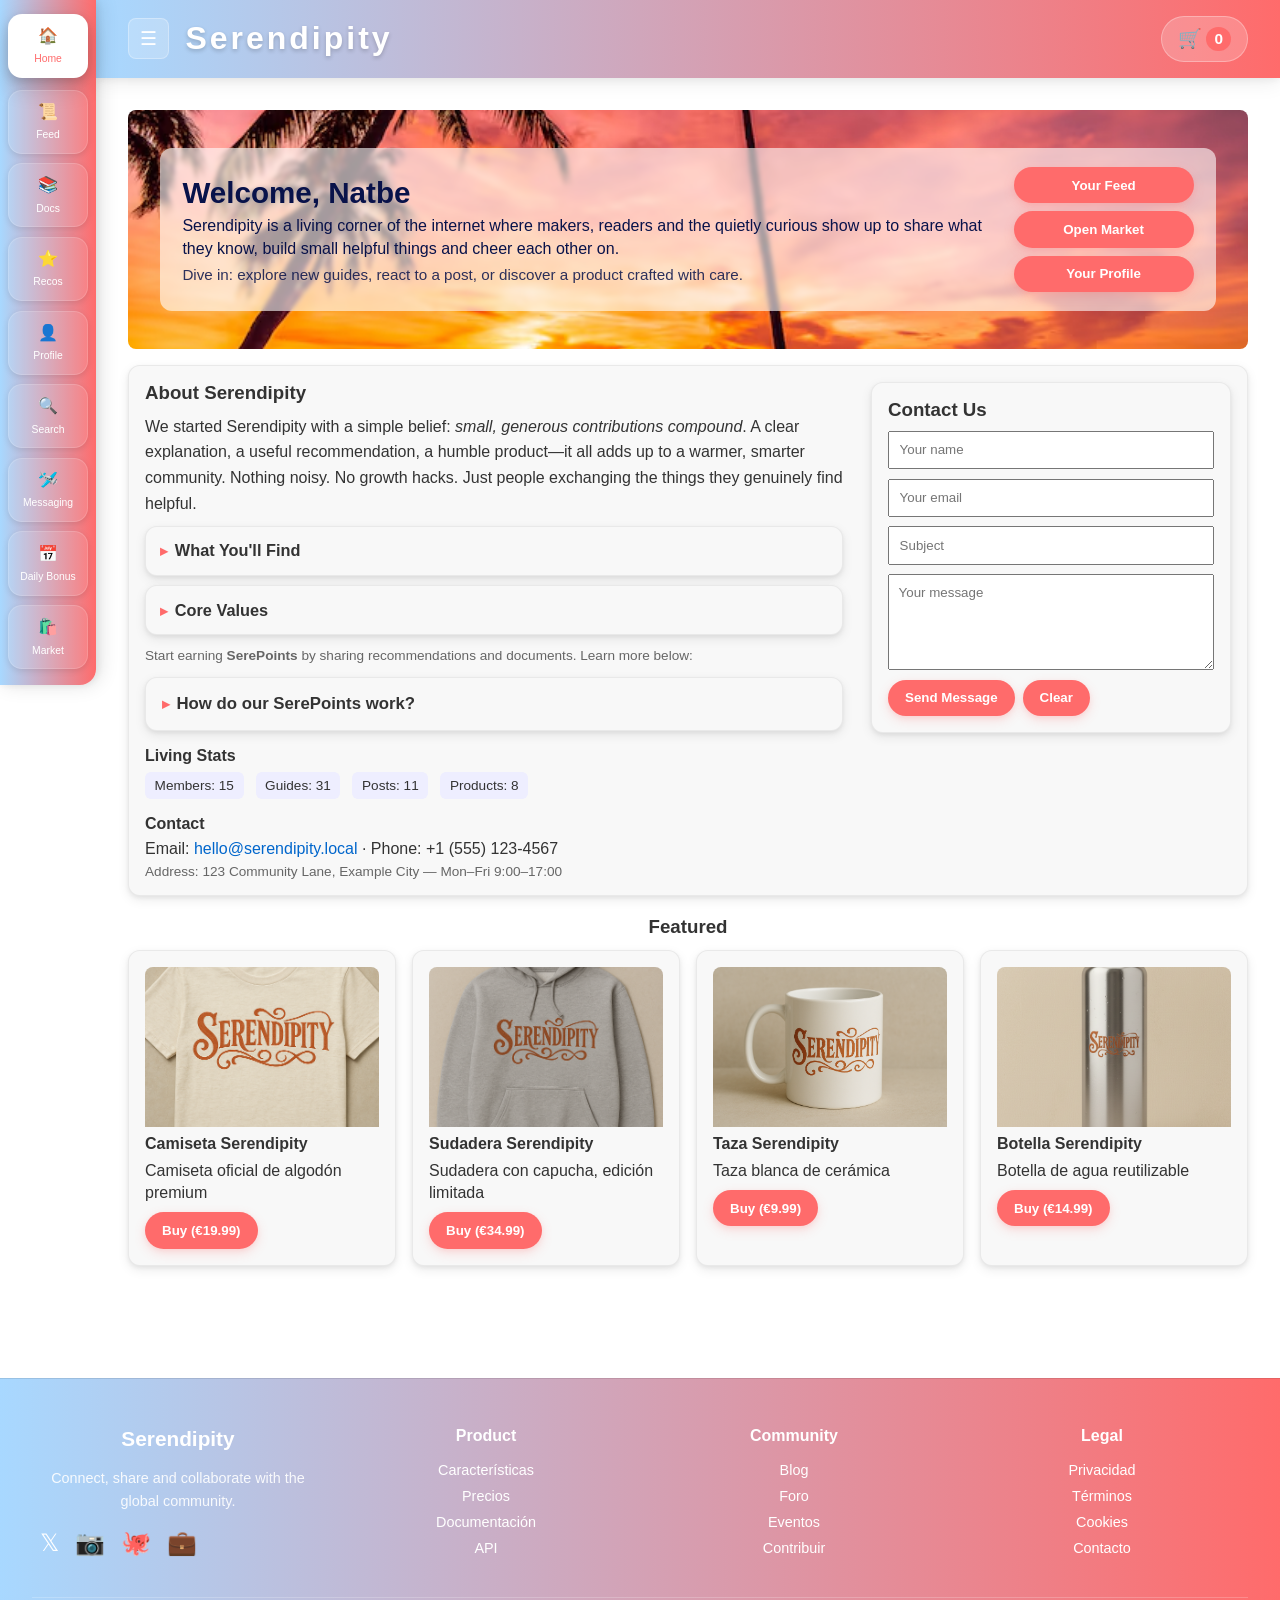
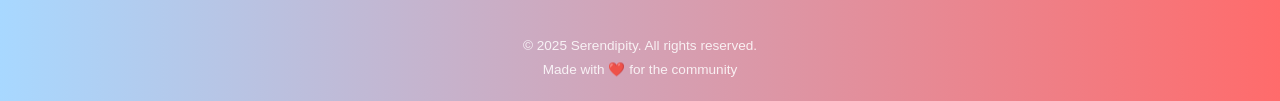
<file: frontend/index.html>
<!DOCTYPE html>
<html lang="en">
<head>
  <meta charset="UTF-8">
  <meta name="viewport" content="width=device-width, initial-scale=1.0">
  <title>Serendipity</title>
  <link rel="stylesheet" href="styles.css">
</head>
<body>
  <aside class="sidebar" id="sidebar" aria-label="Barra lateral" data-collapsed="false">
    <nav>
      <button class="nav-item" data-section="home">🏠<span class="nav-label">Home</span></button>
      <button class="nav-item active" data-section="feed">📜<span class="nav-label">Feed</span></button>
      <button class="nav-item" data-section="docs">📚<span class="nav-label">Docs</span></button>
      <button class="nav-item" data-section="recommendations">⭐<span class="nav-label">Recos</span></button>
      <button class="nav-item" data-section="perfil">👤<span class="nav-label">Profile</span></button>
      <button class="nav-item" data-section="buscar">🔍<span class="nav-label">Search</span></button>
      <button class="nav-item" data-section="mensajeria">🛩️<span class="nav-label">Messaging</span></button>
      <button class="nav-item" data-section="dailybonus">📅<span class="nav-label">Daily Bonus</span></button>
      <button class="nav-item" data-section="market">🛍️<span class="nav-label">Market</span></button>
    </nav>
  </aside>

  <header>
    <button id="hamburger" class="hamburger" aria-label="Toggle sidebar">☰</button>
    <h1 class="logo">Serendipity</h1>
    <button id="cart-btn" class="cart-btn" aria-label="Shopping cart" title="Shopping cart">
      🛒 <span id="cart-count" class="cart-count">0</span>
    </button>
  </header>
  
  <!-- Shopping Cart Modal -->
  <div id="cart-modal" class="modal" style="display:none;">
    <div class="modal-content" style="max-width:600px;">
      <div class="modal-header">
        <h3>Shopping Cart</h3>
        <button class="modal-close" id="close-cart-modal">✕</button>
      </div>
      <div id="cart-items-container" style="max-height:400px; overflow-y:auto;">
        <!-- Cart items will be rendered here -->
      </div>
      <div style="border-top:2px solid #eee; padding-top:1rem; margin-top:1rem;">
        <div style="display:flex; justify-content:space-between; align-items:center; margin-bottom:1rem;">
          <strong style="font-size:1.2rem;">Total:</strong>
          <strong style="font-size:1.4rem; color:var(--rojo-coral);" id="cart-total">€0.00</strong>
        </div>
        <div style="display:flex; gap:0.5rem;">
          <button class="btn" id="clear-cart-btn" style="background:#999;">Clear Cart</button>
          <button class="btn" id="checkout-btn" style="flex:1;">Checkout</button>
        </div>
      </div>
    </div>
  </div>

  <main id="content">
    <!-- Aquí se renderizarán las secciones -->
  </main>

  <footer id="footer">
    <div class="footer-container">
      <div class="footer-section">
        <h3>Serendipity</h3>
        <p>Connect, share and collaborate with the global community.</p>
        <div class="footer-social">
          <a href="#" title="Twitter">𝕏</a>
          <a href="#" title="Instagram">📷</a>
          <a href="#" title="GitHub">🐙</a>
          <a href="#" title="LinkedIn">💼</a>
        </div>
      </div>
      <div class="footer-section">
        <h4>Product</h4>
        <ul>
          <li><a href="#">Características</a></li>
          <li><a href="#">Precios</a></li>
          <li><a href="#">Documentación</a></li>
          <li><a href="#">API</a></li>
        </ul>
      </div>
      <div class="footer-section">
        <h4>Community</h4>
        <ul>
          <li><a href="#">Blog</a></li>
          <li><a href="#">Foro</a></li>
          <li><a href="#">Eventos</a></li>
          <li><a href="#">Contribuir</a></li>
        </ul>
      </div>
      <div class="footer-section">
        <h4>Legal</h4>
        <ul>
          <li><a href="#">Privacidad</a></li>
          <li><a href="#">Términos</a></li>
          <li><a href="#">Cookies</a></li>
          <li><a href="#">Contacto</a></li>
        </ul>
      </div>
    </div>
      <div class="footer-bottom">
      <p>&copy; 2025 Serendipity. All rights reserved.</p>
      <p>Made with ❤️ for the community</p>
    </div>
  </footer>

  <script>
    // Datos incrustados directamente (sin necesidad de fetch)
    window.appData = {
      "user": {
        "name": "Natbe",
        "photo": "https://via.placeholder.com/80",
        "points": 120
      },
      "feed": [
        { "user": "Alice", "text": "Lanzamos la nueva sección de Documentos: comparte y comenta tus guías.", "image": "", "likes": 24, "timestamp": 1699862400000, "comments": [] },
        { "user": "Bob", "text": "He subido un resumen técnico sobre accesibilidad web.", "image": "assets/bob.png", "likes": 18, "timestamp": 1699776000000, "comments": [] },
        { "user": "Carol", "text": "Ideas para el mini market: ¿qué merchandising os gustaría ver?", "image": "", "likes": 32, "timestamp": 1699689600000, "comments": [] },
        { "user": "DevTeam", "text": "Actualizamos la UI: títulos centrados y mejoras menores.", "image": "", "likes": 45, "timestamp": 1699603200000, "comments": [] },
        { "user": "Eva", "text": "Acabo de terminar mi primera guía sobre rendimiento en front-end. Feedback bienvenido ✨", "image": "assets/eva.png", "likes": 12, "timestamp": 1699516800000, "comments": [] },
        { "user": "Mateo", "text": "Hoy migré un proyecto monolítico a una arquitectura modular. Aprendí muchísimo.", "image": "", "likes": 27, "timestamp": 1699430400000, "comments": [] },
        { "user": "Rosa", "text": "¿Alguien quiere colaborar en una mini serie de posts sobre accesibilidad cognitiva?", "image": "", "likes": 21, "timestamp": 1699344000000, "comments": [] },
        { "user": "Ingrid", "text": "Publiqué un pequeño prototipo de tema oscuro con preferencias guardadas. Gracias por las pruebas!", "image": "", "likes": 19, "timestamp": 1699257600000, "comments": [] },
        { "user": "Tomas", "text": "Refactoricé un módulo de autenticación y reduje el tamaño del bundle en 14%.", "image": "", "likes": 16, "timestamp": 1699171200000, "comments": [] },
        { "user": "Lucía", "text": "Estoy diseñando un dashboard minimalista para métricas de comunidad. Pronto lo comparto.", "image": "assets/lucia.png", "likes": 8, "timestamp": 1699084800000, "comments": [] },
        { "user": "Noel", "text": "Mini experimento: intentaré escribir una guía corta cada semana durante un mes.", "image": "", "likes": 14, "timestamp": 1698998400000, "comments": [] }
      ],
      "docs": [
        { "title": "Guía de inicio rápido", "desc": "Cómo usar Serendipity: subir documentos, crear hilos y colaborar.", "file": "guia-inicio.pdf", "comments": [] },
        { "title": "Buenas prácticas de contenido", "desc": "Recomendaciones para crear documentos claros y útiles.", "file": "buenas-practicas.pdf", "comments": [] },
        { "title": "Rendimiento Front-End", "desc": "Checklist para optimizar tiempo de carga y respuesta en aplicaciones web.", "file": "rendimiento-frontend.pdf", "comments": [] },
        { "title": "Accesibilidad esencial", "desc": "Patrones básicos para que tu contenido sea usable por más personas.", "file": "accesibilidad-esencial.pdf", "comments": [] },
        { "title": "Guía microservicios intro", "desc": "Conceptos iniciales para pasar de un monolito a servicios pequeños.", "file": "microservicios-intro.pdf", "comments": [] },
        { "title": "Testing pragmático", "desc": "Cómo escribir pruebas que realmente salvan bugs y tiempo.", "file": "testing-pragmatico.pdf", "comments": [] },
        { "title": "Refactor seguro", "desc": "Estrategias para mejorar código sin romper producción.", "file": "refactor-seguro.pdf", "comments": [] },
        
        // Documentos fascinantes sobre conciencia, física cuántica y conocimiento interdisciplinario
        { "title": "Fundamentos de Física Cuántica", "desc": "Exploración accesible de los principios fundamentales de la mecánica cuántica: superposición, entrelazamiento y el enigma del observador.", "file": "fisica-cuantica-fundamentos.pdf", "comments": [] },
        { "title": "La Sintergía de Jacobo Grinberg", "desc": "La revolucionaria teoría de la sintergía del neurofisiólogo mexicano: cómo la conciencia genera la realidad a través de campos neurales.", "file": "grinberg-sinturgia.pdf", "comments": [] },
        { "title": "Carl Jung: El Inconsciente Colectivo", "desc": "Exploración profunda de los arquetipos universales, la sincronicidad y la psicología analítica de Carl Gustav Jung.", "file": "jung-inconsciente-colectivo.pdf", "comments": [] },
        { "title": "Carl Sagan: Cosmos y Conciencia", "desc": "La maravilla del cosmos según Sagan: desde el Big Bang hasta la búsqueda de vida extraterrestre y nuestro lugar en el universo.", "file": "sagan-cosmos-conciencia.pdf", "comments": [] },
        { "title": "Conciencia Cuántica y Realidad", "desc": "Análisis interdisciplinario sobre la relación entre física cuántica y conciencia: ¿es la mente fundamental en la estructura del universo?", "file": "conciencia-cuantica.pdf", "comments": [] },
        { "title": "Los Chamanes de México", "desc": "Estudio antropológico de Jacobo Grinberg sobre los chamanes mexicanos: estados alterados de conciencia y percepción no-ordinaria.", "file": "grinberg-chamanes-mexico.pdf", "comments": [] },
        { "title": "Sincronicidad y Significado", "desc": "El concepto jungiano de sincronicidad: coincidencias significativas y la conexión acausal entre mente y materia.", "file": "jung-sincronicidad.pdf", "comments": [] },
        { "title": "El Dragón del Edén", "desc": "La evolución de la inteligencia humana según Carl Sagan: desde los reptiles hasta la conciencia cósmica.", "file": "sagan-dragon-eden.pdf", "comments": [] },
        { "title": "Mecánica Cuántica y Filosofía", "desc": "Implicaciones filosóficas de la física cuántica: realismo, determinismo y el papel del observador en la creación de la realidad.", "file": "cuantica-filosofia.pdf", "comments": [] },
        { "title": "Neuropsicología de la Conciencia", "desc": "Investigaciones de Grinberg sobre los correlatos neurales de la experiencia consciente y los estados expandidos de percepción.", "file": "grinberg-neuropsicologia.pdf", "comments": [] },
        { "title": "Arquetipos en la Cultura Moderna", "desc": "Cómo los arquetipos jungianos se manifiestan en el arte, la literatura, el cine y la cultura digital contemporánea.", "file": "jung-arquetipos-modernos.pdf", "comments": [] },
        { "title": "Pale Blue Dot", "desc": "La perspectiva cósmica de Sagan: reflexiones sobre la fragilidad y preciosidad de la Tierra en la inmensidad del espacio.", "file": "sagan-pale-blue-dot.pdf", "comments": [] },
        { "title": "Entrelazamiento Cuántico", "desc": "El fenómeno más misterioso de la física: partículas conectadas instantáneamente a través de cualquier distancia.", "file": "entrelazamiento-cuantico.pdf", "comments": [] },
        { "title": "La Experiencia Psi", "desc": "Estudios rigurosos de Grinberg sobre fenómenos psi: telepatía, precognición y la interacción mente-materia.", "file": "grinberg-experiencia-psi.pdf", "comments": [] },
        { "title": "El Hombre y sus Símbolos", "desc": "La última obra de Jung: cómo los símbolos del inconsciente moldean nuestra percepción y experiencia del mundo.", "file": "jung-hombre-simbolos.pdf", "comments": [] },
        { "title": "Contact: Ciencia y Ficción", "desc": "La novela de Sagan que explora el primer contacto extraterrestre: ciencia rigurosa, filosofía y las implicaciones para la humanidad.", "file": "sagan-contact.pdf", "comments": [] },
        { "title": "Interpretaciones de la Mecánica Cuántica", "desc": "Las múltiples interpretaciones: Copenhague, muchos mundos, Bohm y las implicaciones para nuestra comprensión de la realidad.", "file": "interpretaciones-cuanticas.pdf", "comments": [] },
        { "title": "Chamanismo y Neurociencia", "desc": "Puente entre la sabiduría ancestral y la neurociencia moderna: estados alterados, plantas maestras y mapas de la conciencia.", "file": "chamanismo-neurociencia.pdf", "comments": [] },
        { "title": "Psicología Arquetipal", "desc": "Desarrollo de la psicología jungiana: individuación, sombra, ánima/ánimus y el camino hacia la totalidad psíquica.", "file": "jung-psicologia-arquetipal.pdf", "comments": [] },
        { "title": "Escepticismo Científico", "desc": "La metodología de Sagan para distinguir ciencia de pseudociencia: pensamiento crítico en la era de la información.", "file": "sagan-escepticismo-cientifico.pdf", "comments": [] },
        { "title": "Campos Morfogenéticos y Conciencia", "desc": "Teorías de campos de información: Sheldrake, Grinberg y las nuevas fronteras de la investigación en conciencia.", "file": "campos-morfogeneticos.pdf", "comments": [] },
        { "title": "Mitología y Psique", "desc": "Jung y Campbell: cómo los mitos universales reflejan estructuras profundas de la psique humana.", "file": "jung-mitologia-psique.pdf", "comments": [] },
        { "title": "Bioastronomía y SETI", "desc": "La búsqueda de vida extraterrestre: desde las ecuaciones de Drake hasta los hallazgos de exoplanetas habitables.", "file": "sagan-bioastronomia-seti.pdf", "comments": [] },
        { "title": "Coherencia Cuántica en Sistemas Biológicos", "desc": "Evidencias de efectos cuánticos en la fotosíntesis, el cerebro y otros sistemas vivos: ¿es la vida cuántica por naturaleza?", "file": "coherencia-cuantica-biologica.pdf", "comments": [] }
      ],
      "users": [
          { "name": "Carlos", "bio": "Community member", "description": "Apasionado por la tecnología y la comunidad. Me encanta compartir conocimientos y ayudar a otros a crecer." },
          { "name": "Maria", "bio": "Designer", "description": "Diseñadora UI/UX con más de 5 años de experiencia. Especializada en crear interfaces intuitivas y hermosas." },
          { "name": "Alex", "bio": "Frontend dev", "description": "Desarrollador frontend que ama JavaScript y React. Siempre aprendiendo nuevas tecnologías." },
          { "name": "Lisa", "bio": "Product manager", "description": "Product manager enfocada en crear productos que realmente importen. Fan del design thinking y metodologías ágiles." },
          { "name": "Sam", "bio": "QA engineer", "description": "Ingeniero de QA dedicado a la calidad del software. Me especializo en automatización de pruebas." },
          { "name": "Jordan", "bio": "Content creator", "description": "Creador de contenido digital y copywriter. Ayudo a marcas a contar sus historias de forma auténtica." },
          { "name": "Eva", "bio": "Guide author", "description": "Escribo guías técnicas sencillas que ayudan a despejar bloqueos iniciales." },
          { "name": "Mateo", "bio": "Backend dev", "description": "Me enfoco en arquitectura limpia y rendimiento en servicios distribuidos." },
          { "name": "Rosa", "bio": "Accessibility advocate", "description": "Difundo mejores prácticas para que la web sea más inclusiva." },
          { "name": "Ingrid", "bio": "UI tinkerer", "description": "Itero interfaces ligeras y componentes reutilizables. Fan del detalle." },
          { "name": "Tomas", "bio": "Security engineer", "description": "Analizo riesgos y enseño patrones seguros de autenticación." },
          { "name": "Lucía", "bio": "Data analyst", "description": "Convierto métricas en historias accionables para producto y comunidad." },
          { "name": "Noel", "bio": "Content planner", "description": "Organizo series temáticas y experimentos de aprendizaje colaborativo." },
          { "name": "Sara", "bio": "DevOps", "description": "Automatizo pipelines y me obsesiona la observabilidad clara." },
          { "name": "Pedro", "bio": "Fullstack dev", "description": "Conecto front y back con soluciones simples mantenibles." }
        ],
      "market": [
        { "name": "Camiseta Serendipity", "desc": "Camiseta oficial de algodón premium", "price": 19.99, "image": "assets/camiseta.png" },
        { "name": "Sudadera Serendipity", "desc": "Sudadera con capucha, edición limitada", "price": 34.99, "image": "assets/sudadera.png" },
        { "name": "Taza Serendipity", "desc": "Taza blanca de cerámica", "price": 9.99, "image": "assets/taza.png" },
        { "name": "Botella Serendipity", "desc": "Botella de agua reutilizable", "price": 14.99, "image": "assets/botella.png" },
        { "name": "Calcetines Serendipity", "desc": "Calcetines divertidos y cómodos", "price": 7.99, "image": "assets/calcetines.png" },
        { "name": "Pegatinas Serendipity", "desc": "Pack de pegatinas exclusivas", "price": 3.99, "image": "assets/pegatinas.png" },
        { "name": "Gorra Serendipity", "desc": "Gorra ajustable con logo", "price": 12.99, "image": "assets/gorra.png" },
        { "name": "Mousepad Serendipity", "desc": "Alfombrilla de ratón antideslizante", "price": 8.99, "image": "assets/mousepad.png" }
      ]
    };
  </script>

  <!-- Upload Document Modal -->
  <div id="upload-doc-modal" class="modal" style="display:none;">
    <div class="modal-content" style="max-width:540px;">
      <div class="modal-header">
        <h3>Upload Document</h3>
        <button class="modal-close" id="close-upload-doc">✕</button>
      </div>
      <form id="upload-doc-form">
        <div class="form-group">
          <label>Title *</label>
          <input type="text" name="title" placeholder="Document title" required>
        </div>
        <div class="form-group">
          <label>Description *</label>
          <textarea name="desc" placeholder="Brief description of the document..." required style="min-height:80px;"></textarea>
        </div>
        <div class="form-group">
          <label>File URL or name (optional if uploading file)</label>
          <input type="text" name="file" placeholder="https://example.com/doc.pdf or example.pdf">
        </div>
        <div class="form-group">
          <label>Upload file (optional)</label>
          <input type="file" name="docFile">
          <small style="color:#666; display:block; margin-top:0.25rem;">Upload a real file for download. Any file type accepted. ~5MB max recommended.</small>
        </div>
        <div style="display:flex; gap:0.5rem; margin-top:1rem;">
          <button type="submit" class="btn" style="flex:1;">Upload</button>
          <button type="button" class="btn" id="cancel-upload-doc" style="background:#999;">Cancel</button>
        </div>
      </form>
    </div>
  </div>

  <!-- New Post Modal -->
  <div id="new-post-modal" class="modal" style="display:none;">
    <div class="modal-content" style="max-width:540px;">
      <div class="modal-header">
        <h3>Create Post</h3>
        <button class="modal-close" id="close-new-post">✕</button>
      </div>
      <form id="new-post-form">
        <div class="form-group">
          <label>What's on your mind? *</label>
          <textarea name="text" placeholder="Share your thoughts, progress, or questions..." required style="min-height:100px;"></textarea>
        </div>
        <div class="form-group">
          <label>Add image (optional)</label>
          <input type="file" name="postImage" accept="image/*">
          <small style="color:#666; display:block; margin-top:0.25rem;">JPG, PNG, GIF, or WEBP</small>
        </div>
        <div style="display:flex; gap:0.5rem; margin-top:1rem;">
          <button type="submit" class="btn" style="flex:1;">Post</button>
          <button type="button" class="btn" id="cancel-new-post" style="background:#999;">Cancel</button>
        </div>
      </form>
    </div>
  </div>

  <script src="js/feed.js"></script>
  <script src="js/home.js"></script>
  <script src="js/recommendations.js"></script>
  <script src="js/docs.js"></script>
  <script src="js/perfil.js"></script>
  <script src="js/search.js"></script>
  <script src="js/mensajeria.js"></script>
  <script src="js/dailybonus.js"></script>
  <script src="js/market.js"></script>
  <script src="js/app.js"></script>
</body>
</html>
</file>
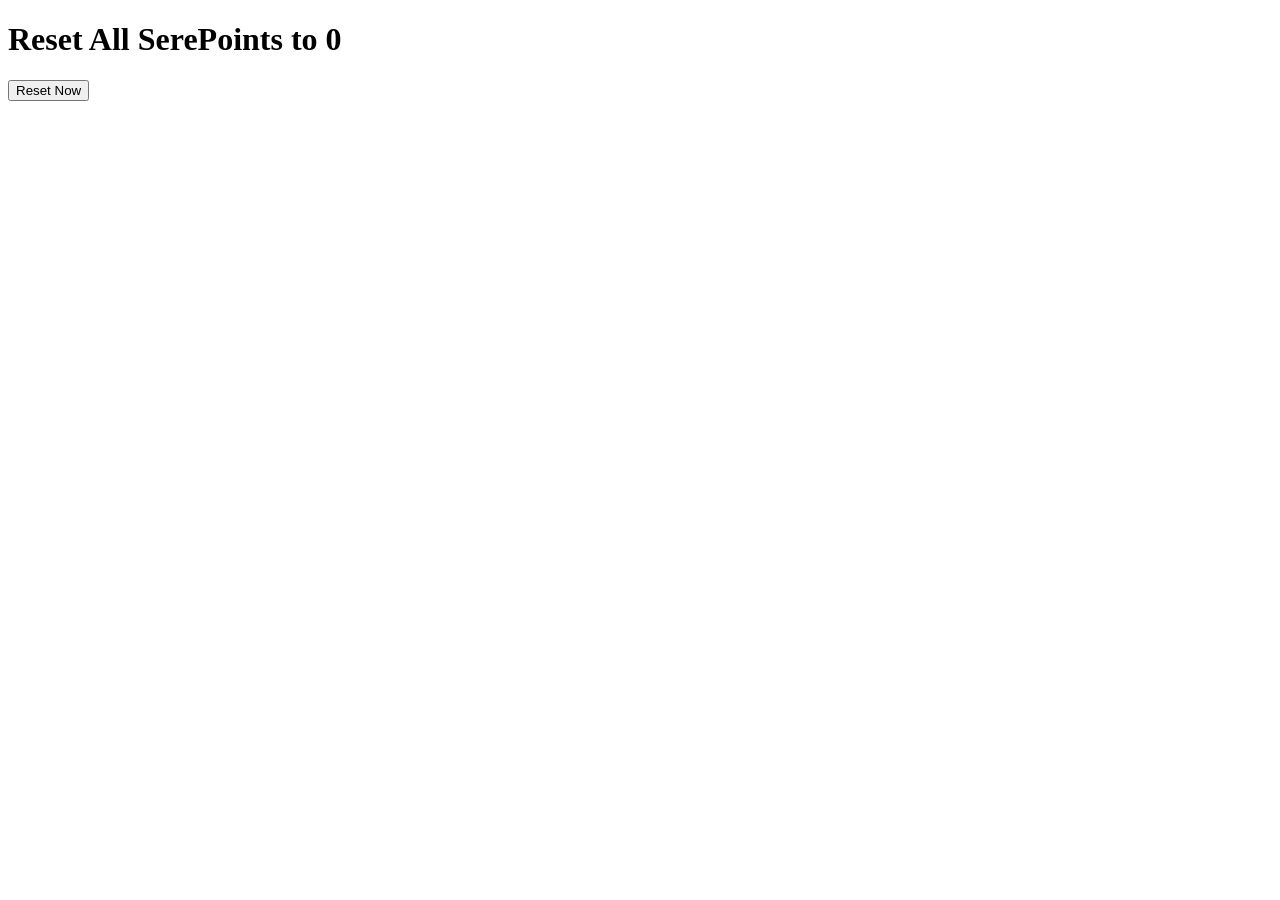
<file: frontend/tools/reset-points.html>
<!DOCTYPE html>
<html>
<head>
  <title>Reset SerePoints</title>
</head>
<body>
  <h1>Reset All SerePoints to 0</h1>
  <button onclick="resetPoints()">Reset Now</button>
  <div id="result"></div>
  
  <script>
    function resetPoints() {
      try {
        Object.keys(localStorage).forEach(k => {
          if(k.startsWith('profile-')) {
            const p = JSON.parse(localStorage.getItem(k) || '{}');
            p.points = 0;
            localStorage.setItem(k, JSON.stringify(p));
          }
        });
        const main = JSON.parse(localStorage.getItem('profile') || '{}');
        main.points = 0;
        localStorage.setItem('profile', JSON.stringify(main));
        document.getElementById('result').innerHTML = '<p style="color:green;">✓ All SerePoints reset to 0!</p>';
      } catch(e) {
        document.getElementById('result').innerHTML = '<p style="color:red;">Error: ' + e.message + '</p>';
      }
    }
  </script>
</body>
</html>
</file>
<file: frontend/styles.css>
:root {
  --azul-pastel: #a8d8ff;
  --rojo-coral: #ff6b6b;
  --verde: #2a9d8f;
  --blanco: #fff;
  --gris: #f8f8f8;
  --texto: #333;
  --bg: #fff;
  --bg-secondary: #f8f8f8;
  --header-grad: linear-gradient(90deg, var(--azul-pastel), var(--rojo-coral));
  --sidebar-width: 96px;
  --font-size: 1rem;
  --btn-foreground: #fff;
  --btn-bg: var(--rojo-coral);
  --link-color: #0066cc;
}

body.dark-mode {
  --texto: #f0f0f0;
  --bg: #121212;
  --bg-secondary: #1e1e1e;
  --header-grad: linear-gradient(90deg, #2c5aa0, #8b3a62);
  /* keep button text bright on dark backgrounds so it contrasts with colored buttons */
  --btn-foreground: #fff;
  /* slightly darker button background in dark mode for better contrast against page bg */
  --btn-bg: #ff6b6b;
  --link-color: #6eb5ff;
}

body.font-large {
  --font-size: 1.125rem;
}

body.font-xlarge {
  --font-size: 1.25rem;
}

* {
  box-sizing: border-box;
  margin: 0;
  padding: 0;
  font-family: "Poppins", sans-serif;
}

body {
  background: var(--bg);
  color: var(--texto);
  font-size: var(--font-size);
  transition: background 0.3s, color 0.3s;
}

a {
  color: var(--link-color, #0066cc);
  text-decoration: none;
}

a:hover {
  text-decoration: underline;
}

body.dark-mode a {
  color: var(--link-color, #6eb5ff);
}

body.dark-mode a {
  color: var(--link-color, #6eb5ff);
}

header {
  background: var(--header-grad);
  display: flex;
  align-items: center;
  justify-content: flex-start;
  padding: 1rem 2rem;
  color: white;
  margin-left: var(--sidebar-width);
  position: sticky;
  top: 0;
  z-index: 10;
  gap: 1rem;
  transition: all 0.3s ease;
  font-size: inherit;
  box-shadow: 0 4px 20px rgba(0,0,0,0.08), 0 2px 8px rgba(0,0,0,0.06);
  backdrop-filter: blur(10px);
}

header.sidebar-collapsed {
  margin-left: 0;
}

body.dark-mode header {
  color: black;
}

.hamburger {
  background: rgba(255,255,255,0.2);
  border: 1px solid rgba(255,255,255,0.3);
  color: white;
  padding: 0.5rem 0.7rem;
  border-radius: 8px;
  cursor: pointer;
  font-size: 1.2em;
  transition: background 0.18s, transform 0.12s;
}

body.dark-mode .hamburger {
  color: black;
  background: rgba(0,0,0,0.2);
  border-color: rgba(0,0,0,0.3);
}

.hamburger:hover {
  background: rgba(255,255,255,0.3);
  transform: scale(1.05);
}

.hamburger:active { transform: scale(0.95); }

.logo {
  font-size: 2em;
  letter-spacing: 3px;
  text-shadow: 0 2px 4px rgba(0,0,0,0.2);
}

nav {
  display: flex;
  gap: 1rem;
}

.nav-btn {
  background: var(--blanco);
  border: none;
  color: var(--rojo-coral);
  padding: 0.5rem 1rem;
  border-radius: 8px;
  cursor: pointer;
  transition: transform 0.2s ease, background 0.3s ease;
  font-weight: 600;
  font-size: 1em;
}

@media (max-width: 768px) {
  nav {
    display: none;
  }
}

.nav-btn:hover {
  background: var(--rojo-coral);
  color: white;
  transform: scale(1.05);
}

body.dark-mode .nav-btn {
  background: #252525;
  border: 1px solid #3a3a3a;
}

main {
  padding: 2rem;
  min-height: 70vh;
  margin-left: var(--sidebar-width);
  transition: margin-left 0.3s ease;
}

main.sidebar-collapsed {
  margin-left: 0;
}

section {
  animation: fadeIn 0.3s ease;
}

/* Centrar títulos de sección */
section > h2 {
  text-align: center;
  margin-bottom: 1rem;
  font-size: 1.5em;
}

footer {
  text-align: center;
  background: var(--azul-pastel);
  padding: 1rem;
  color: var(--texto);
}

@keyframes fadeIn {
  from { opacity: 0; transform: translateY(10px); }
  to { opacity: 1; transform: translateY(0); }
}

/* Tarjetas genéricas */
.card {
  background: var(--bg-secondary);
  border-radius: 12px;
  padding: 1rem;
  margin-bottom: 1rem;
  box-shadow: 0 4px 12px rgba(0,0,0,0.08), 0 2px 4px rgba(0,0,0,0.06);
  border: 1px solid rgba(0,0,0,0.06);
  transition: all 0.3s ease;
}

.card:hover {
  transform: translateY(-2px);
  box-shadow: 0 8px 25px rgba(0,0,0,0.12), 0 4px 8px rgba(0,0,0,0.08);
  border-color: rgba(0,0,0,0.1);
}
.card:hover {
  box-shadow: 0 4px 12px rgba(0,0,0,0.14);
}

body.dark-mode .card {
  background: var(--bg-secondary);
  box-shadow: 0 2px 6px rgba(0,0,0,0.4);
  border-color: #2a2a2a;
}
body.dark-mode .card:hover {
  box-shadow: 0 4px 14px rgba(0,0,0,0.5);
}

.post {
  transition: box-shadow 0.2s;
}

.post:hover {
  box-shadow: 0 4px 12px rgba(0,0,0,0.1);
}

.like-btn, .comment-btn {
  padding: 0;
  display: inline-flex;
  align-items: center;
  gap: 0.3rem;
  font-size: 1.2em;
}

.like-btn:hover, .comment-btn:hover {
  transform: scale(1.1);
}

.post-comments {
  background: #fafafa;
  padding: 1rem;
  border-radius: 8px;
}

body.dark-mode .post-comments {
  background: rgba(255,255,255,0.05);
}

.feed-comment-form {
  padding: 1rem;
  background: #fafafa;
  border-radius: 8px;
}

body.dark-mode .feed-comment-form {
  background: rgba(255,255,255,0.05);
}

body.dark-mode .feed-comment-item {
  background: #252525 !important;
  border-left-color: #3a3a3a !important;
  color: #f0f0f0;
}

body.dark-mode .feed-comment-item p {
  color: #e0e0e0 !important;
}

body.dark-mode .feed-comment-item strong {
  color: #f0f0f0 !important;
}

body.dark-mode .reply-feed-form {
  background: #2a2a2a !important;
  border-color: #3a3a3a !important;
}

body.dark-mode .reply-feed-form textarea {
  background: #1a1a1a;
  border-color: #3a3a3a;
  color: #f0f0f0;
}

.market-grid {
  display: grid;
  grid-template-columns: repeat(auto-fit, minmax(220px, 1fr));
  gap: 1rem;
}

/* Shopping cart button in header */
.cart-btn {
  position: relative;
  background: rgba(255,255,255,0.2);
  border: 1px solid rgba(255,255,255,0.3);
  color: white;
  padding: 0.6rem 1rem;
  border-radius: 999px;
  cursor: pointer;
  font-size: 1.2em;
  transition: background 0.18s, transform 0.12s;
  margin-left: auto;
  display: flex;
  align-items: center;
  gap: 0.3rem;
}

body.dark-mode .cart-btn {
  color: black;
  background: rgba(0,0,0,0.2);
  border-color: rgba(0,0,0,0.3);
}

.cart-btn:hover {
  background: rgba(255,255,255,0.3);
  transform: scale(1.05);
}

.cart-btn:active { transform: scale(0.95); }

.cart-count {
  background: var(--rojo-coral);
  color: white;
  border-radius: 50%;
  padding: 0.2rem 0.5rem;
  font-size: 0.8em;
  font-weight: bold;
  min-width: 20px;
  text-align: center;
}

body.dark-mode .cart-count {
  color: white;
}

/* Cart item styles */
.cart-item {
  display: flex;
  gap: 1rem;
  align-items: center;
  padding: 1rem;
  border-bottom: 1px solid #eee;
}

.cart-item-image {
  width: 60px;
  height: 60px;
  object-fit: cover;
  border-radius: 6px;
  flex-shrink: 0;
}

.cart-item-details {
  flex: 1;
  min-width: 0;
}

.cart-item-name {
  font-weight: 600;
  margin-bottom: 0.25rem;
}

.cart-item-price {
  color: #666;
  font-size: 0.9em;
}

.cart-item-quantity {
  display: flex;
  align-items: center;
  gap: 0.5rem;
}

.cart-item-quantity button {
  width: 28px;
  height: 28px;
  border-radius: 50%;
  border: 1px solid #ddd;
  background: white;
  cursor: pointer;
  font-weight: bold;
  transition: all 0.2s;
}

.cart-item-quantity button:hover {
  background: var(--rojo-coral);
  color: white;
  border-color: var(--rojo-coral);
}

.cart-item-remove {
  background: #ff6b6b;
  color: white;
  border: none;
  padding: 0.4rem 0.8rem;
  border-radius: 6px;
  cursor: pointer;
  font-size: 0.85em;
  transition: background 0.2s;
}

.cart-item-remove:hover {
  background: #ff5252;
}

/* Market / product card image rules to prevent overflow */
.market-card, .market-item, .card.market-item {
  overflow: hidden;
  display: flex;
  flex-direction: column;
}

.market-card .market-image,
.market-item .market-image,
.card.market-item .market-image {
  width: 100%;
  height: 160px; /* fixed visual area */
  object-fit: cover;
  display: block;
  border-top-left-radius: 8px;
  border-top-right-radius: 8px;
}

/* Smaller thumbnail used inside profile wishlist */
.profile-wish-card .market-image {
  width: 64px !important;
  height: 48px !important;
  object-fit: cover;
  border-radius: 6px;
}

/* Ensure image modal / featured thumbnails behave */
.featured-item .market-image {
  height: 120px;
}

.profile-photo {
  width: 100px;
  height: 100px;
  object-fit: cover;
  border-radius: 50%;
  display: block;
  margin-bottom: 0.75rem;
}

.btn {
  background: var(--btn-bg);
  border: none;
  color: var(--btn-foreground);
  padding: 0.6rem 1rem;
  border-radius: 999px; /* pill */
  cursor: pointer;
  transition: all 0.2s ease;
  box-shadow: 0 4px 12px rgba(255,107,107,0.2), 0 2px 4px rgba(255,107,107,0.1);
  font-weight: 600;
  border: 1px solid rgba(255,107,107,0.2);
}

.btn:hover {
  transform: translateY(-3px) scale(1.02);
  box-shadow: 0 8px 20px rgba(255,107,107,0.3), 0 4px 8px rgba(255,107,107,0.2);
  background: #ff5757;
  border-color: rgba(255,107,107,0.4);
}

.btn:active { transform: translateY(0); }

.btn.small {
  padding: 0.25rem 0.5rem;
  font-size: 0.85em;
  border-radius: 8px;
  box-shadow: none;
}

body.dark-mode .btn {
  color: white;
}

/* Disable hover/interaction when disabled */
.btn:disabled, .btn[disabled] {
  opacity: 0.7;
  cursor: not-allowed;
  pointer-events: none;
  transform: none !important;
  box-shadow: none !important;
}
.btn:disabled:hover, .btn[disabled]:hover {
  transform: none !important;
  box-shadow: none !important;
}

/* Nav items (header) modern look */
.nav-item {
  background: rgba(255,255,255,0.12);
  border: 1px solid rgba(255,255,255,0.12);
  color: white;
  padding: 0.5rem 0.9rem;
  border-radius: 999px;
  cursor: pointer;
  transition: transform 0.12s ease, background 0.18s, box-shadow 0.12s;
  font-weight: 600;
  position: relative;
}

.nav-item:hover { transform: translateY(-3px); background: rgba(255,255,255,0.18); }
.nav-item.active { background: white; color: var(--rojo-coral); box-shadow: 0 6px 18px rgba(0,0,0,0.12); }

/* Left sidebar */
.sidebar {
  position: fixed;
  left: 0;
  top: 0;
  width: var(--sidebar-width);
  background: var(--header-grad);
  display: flex;
  align-items: flex-start;
  padding: 1rem 0.5rem;
  box-shadow: 4px 0 20px rgba(0,0,0,0.12), 2px 0 8px rgba(0,0,0,0.08);
  z-index: 20;
  transition: all 0.3s ease;
  height: fit-content;
  border-bottom-right-radius: 16px;
  font-size: inherit;
}

.sidebar[data-collapsed="true"] {
  width: 0;
  padding: 0;
  box-shadow: none;
  overflow: hidden;
}


.sidebar nav {
  display: flex;
  flex-direction: column;
  gap: 0.6rem;
  width: 100%;
  align-items: center;
}

.sidebar .nav-item {
  display: inline-flex;
  align-items: center;
  justify-content: center;
  gap: 0.5rem;
  width: 80px;
  min-height: 50px;
  padding: 0.7rem 0.5rem;
  background: rgba(255,255,255,0.1);
  color: white;
  border-radius: 14px;
  border: 1px solid rgba(255,255,255,0.15);
  font-size: 1em;
  overflow: hidden;
  text-overflow: ellipsis;
  flex-direction: column;
  line-height: 1.2;
  transition: all 0.3s ease;
  box-shadow: 0 2px 6px rgba(0,0,0,0.1);
  font-weight: 500;
}

.nav-label { 
  display:block; 
  font-size: 0.65em; 
  margin-left:0; 
  text-align: center;
  max-width: 100%;
  word-wrap: break-word;
}

.sidebar .nav-item:hover { 
  transform: translateY(-4px) scale(1.02); 
  background: rgba(255,255,255,0.18);
  box-shadow: 0 4px 12px rgba(0,0,0,0.15);
}
.sidebar .nav-item.active { 
  background: white; 
  color: var(--rojo-coral); 
  box-shadow: 0 8px 25px rgba(0,0,0,0.18), 0 4px 10px rgba(0,0,0,0.12);
  transform: translateY(-2px);
}

/* Small red badge for notifications on nav item */
.nav-item .nav-badge {
  position: absolute;
  top: 2px;
  right: 4px;
  min-width: 18px;
  height: 18px;
  padding: 0 5px;
  border-radius: 999px;
  background: #ff3b30;
  color: #fff;
  font-size: 0.7em;
  line-height: 18px;
  text-align: center;
  font-weight: 700;
  box-shadow: 0 1px 3px rgba(0,0,0,0.25);
  display: none;
}

/* Blue unread dot in chat list */
.blue-dot {
  width: 10px;
  height: 10px;
  border-radius: 50%;
  background: #1e90ff;
  display: inline-block;
}

/* Chat Messages Styling */
#chat-messages {
  background: var(--bg-secondary);
  border-radius: 8px;
  padding: 0.5rem;
}

/* Chat message bubbles */
#chat-messages > div > div {
  box-shadow: 0 2px 8px rgba(0,0,0,0.1);
  border: 1px solid rgba(0,0,0,0.05);
  transition: transform 0.15s ease;
}

#chat-messages > div > div:hover {
  transform: translateY(-1px);
  box-shadow: 0 4px 12px rgba(0,0,0,0.15);
}

/* Sent messages (user's messages) */
#chat-messages > div > div[style*="var(--rojo-coral)"] {
  background: var(--rojo-coral) !important;
  color: white !important;
  box-shadow: 0 2px 8px rgba(255,107,107,0.3);
}

#chat-messages > div > div[style*="var(--rojo-coral)"]:hover {
  box-shadow: 0 4px 12px rgba(255,107,107,0.4);
}

/* Received messages (other user's messages) */
#chat-messages > div > div[style*="background:#eee"] {
  background: white !important;
  color: #333 !important;
  border: 1px solid #e0e0e0;
  box-shadow: 0 2px 8px rgba(0,0,0,0.08);
}

#chat-messages > div > div[style*="background:#eee"]:hover {
  box-shadow: 0 4px 12px rgba(0,0,0,0.12);
}

/* Chat message timestamp styling */
#chat-messages .secondary-text {
  color: rgba(255,255,255,0.8) !important;
  font-weight: 500;
  text-shadow: 0 1px 2px rgba(0,0,0,0.3);
}

/* Timestamp in received messages (white background) */
#chat-messages > div > div[style*="background:#eee"] .secondary-text,
#chat-messages > div > div[style*="background:white"] .secondary-text {
  color: #666 !important;
  text-shadow: none;
  font-weight: 600;
}

/* Dark mode adjustments */
body.dark-mode #chat-messages > div > div[style*="background:#eee"] {
  background: #3a3a3a !important;
  color: #e0e0e0 !important;
  border-color: #555;
}

body.dark-mode #chat-messages > div > div[style*="background:#eee"] .secondary-text {
  color: #b0b0b0 !important;
}

/* Modales */
.modal {
  display: none;
  position: fixed;
  top: 0;
  left: 0;
  width: 100%;
  height: 100%;
  background: rgba(0,0,0,0.5);
  z-index: 1000;
  align-items: center;
  justify-content: center;
}

.modal.active {
  display: flex;
}

.modal-content {
  background: white;
  border-radius: 20px;
  padding: 2rem;
  max-width: 500px;
  width: 90%;
  max-height: 90vh;
  overflow-y: auto;
  box-shadow: 0 20px 60px rgba(0,0,0,0.2), 0 8px 25px rgba(0,0,0,0.1);
  position: relative;
  color: var(--texto);
  border: 1px solid rgba(0,0,0,0.08);
}

body.dark-mode .modal-content {
  background: var(--bg-secondary);
}

/* Elegant details disclosure styling */
details.card > summary {
  list-style: none;
  display: flex;
  align-items: center;
  gap: 0.4rem;
  position: relative;
}
details.card > summary::-webkit-details-marker { display: none; }
details.card > summary::before {
  content: '\25B8'; /* arrow */
  font-size: 0.9em;
  color: var(--rojo-coral);
  transition: transform 0.25s;
}
details.card[open] > summary::before { transform: rotate(90deg); }
details.card[open] {
  background: linear-gradient(135deg, var(--bg-secondary), rgba(255,255,255,0.6));
}
body.dark-mode details.card[open] {
  background: linear-gradient(135deg, var(--bg-secondary), #262626);
}
/* Admin panel dark mode specifics */
body.dark-mode #admin-user-search {
  background: #252525;
  border-color: #3a3a3a !important;
  color: #f0f0f0;
}
body.dark-mode #admin-user-search::placeholder {
  color: #888;
}
body.dark-mode #admin-users-list > div {
  border-bottom-color: #333 !important;
}
body.dark-mode #admin-users-list strong {
  color: #f0f0f0;
}
body.dark-mode #admin-users-list div[style*="font-size:0.8em"] {
  color: #b0b0b0 !important;
}
details.card > summary:hover {
  background: rgba(0,0,0,0.02);
  border-radius: 6px;
  padding: 0.15rem 0.35rem;
}
body.dark-mode details.card > summary:hover {
  background: rgba(255,255,255,0.03);
}

@keyframes fadeSlideIn {
  from { opacity: 0; transform: translateY(-6px); }
  to { opacity: 1; transform: translateY(0); }
}
details.card[open] > div, details.card[open] > ul { animation: fadeSlideIn 0.35s ease; }

.modal-close {
  position: absolute;
  top: 1rem;
  right: 1rem;
  background: none;
  border: none;
  font-size: 1.5em;
  cursor: pointer;
  color: #999;
  transition: color 0.2s;
}

.modal-close:hover { color: var(--texto); }

body.dark-mode .modal-close {
  color: #b0b0b0;
}

.modal-content h3 {
  margin-bottom: 1.5rem;
  color: var(--rojo-coral);
}

.form-group {
  margin-bottom: 1.2rem;
}

.form-group label {
  display: block;
  margin-bottom: 0.5rem;
  font-weight: 600;
  font-size: 0.95em;
  color: var(--texto);
}

.form-group input[type="text"],
.form-group input[type="email"],
.form-group input[type="url"],
.form-group input[type="file"],
.form-group textarea {
  width: 100%;
  padding: 0.8rem;
  border: 2px solid rgba(0,0,0,0.1);
  border-radius: 10px;
  font-family: inherit;
  font-size: 0.95em;
  transition: all 0.3s ease;
  background: white;
  color: var(--texto);
  box-shadow: 0 2px 8px rgba(0,0,0,0.04), inset 0 1px 2px rgba(0,0,0,0.02);
}

body.dark-mode .form-group input[type="text"],
body.dark-mode .form-group input[type="email"],
body.dark-mode .form-group input[type="url"],
body.dark-mode .form-group input[type="file"],
body.dark-mode .form-group textarea {
  border-color: #444;
  background: var(--bg-secondary);
}

.form-group input[type="text"]:focus,
.form-group input[type="email"]:focus,
.form-group input[type="url"]:focus,
.form-group input[type="file"]:focus,
.form-group textarea:focus {
  outline: none;
  border-color: var(--rojo-coral);
  box-shadow: 0 4px 15px rgba(255,107,107,0.2), 0 0 0 3px rgba(255,107,107,0.1), inset 0 1px 2px rgba(0,0,0,0.02);
  transform: translateY(-1px);
}

.form-group textarea {
  resize: vertical;
  min-height: 80px;
}

#photo-preview {
  width: 100%;
  height: auto;
  max-height: 200px;
  border-radius: 8px;
  margin-bottom: 1rem;
  object-fit: cover;
}

.button-group {
  display: flex;
  gap: 1rem;
  margin-top: 1.5rem;
}

.button-group button {
  flex: 1;
}

.btn-secondary {
  background: #f0f0f0;
  color: var(--texto);
  border: none;
}

.btn-secondary:hover {
  background: #e0e0e0;
  transform: translateY(-2px);
}

/* Dark mode contrast fix for secondary buttons (e.g., Favorite next to Vote) */
body.dark-mode .btn-secondary {
  background: #2a2a2a; /* dark neutral for contrast */
  color: #f0f0f0; /* light text */
  border: 1px solid #444; /* subtle outline for separation */
  box-shadow: 0 2px 6px rgba(0,0,0,0.5);
}
body.dark-mode .btn-secondary:hover {
  background: #3a3a3a;
}

/* Tabs */
.tabs-header {
  display: flex;
  border-bottom: 2px solid #e6e6e6;
  margin-bottom: 1.5rem;
}

.tab-btn {
  background: none;
  border: none;
  padding: 0.8rem 1.2rem;
  cursor: pointer;
  font-weight: 600;
  color: #999;
  border-bottom: 3px solid transparent;
  transition: color 0.2s, border-color 0.2s;
  font-size: 0.95em;
}

.tab-btn:hover { color: var(--rojo-coral); }

.tab-btn.active {
  color: var(--rojo-coral);
  border-bottom-color: var(--rojo-coral);
}

body.dark-mode .tab-btn {
  color: #b0b0b0;
}

body.dark-mode .tab-btn:hover {
  color: var(--rojo-coral);
}

body.dark-mode .tab-btn.active {
  color: var(--rojo-coral);
}

.tab-pane {
  display: none;
}

.tab-pane.active {
  display: block;
}

/* Toggles */
.toggle-group {
  display: flex;
  align-items: center;
  justify-content: space-between;
  padding: 1rem 0;
  border-bottom: 1px solid #eaeaea;
}

.toggle-group label {
  margin: 0;
  font-weight: 500;
}

.toggle-label {
  display: inline-flex;
  align-items: center;
  cursor: pointer;
  user-select: none;
  flex: 1;
  gap: 0.5rem;
}

.toggle-input {
  position: absolute;
  opacity: 0;
  width: 0;
  height: 0;
}

.toggle-slider {
  display: inline-block;
  width: 48px;
  height: 28px;
  background: #ccc;
  border-radius: 14px;
  position: relative;
  transition: background 0.3s;
  flex-shrink: 0;
}

.toggle-input:checked + .toggle-slider {
  background: var(--rojo-coral);
}

.toggle-slider::after {
  content: '';
  position: absolute;
  width: 24px;
  height: 24px;
  background: white;
  border-radius: 50%;
  top: 2px;
  left: 2px;
  transition: left 0.3s;
}

.toggle-input:checked + .toggle-slider::after {
  left: 22px;
}

.font-size-selector {
  display: flex;
  gap: 0.5rem;
  margin-top: 1rem;
}

.font-size-btn {
  padding: 0.5rem 1rem;
  border: 1px solid #ddd;
  background: var(--bg);
  color: var(--texto);
  border-radius: 6px;
  cursor: pointer;
  transition: all 0.2s;
  font-size: 0.9em;
  flex: 1;
}

.font-size-btn:hover {
  border-color: var(--rojo-coral);
}

.font-size-btn.active {
  background: var(--rojo-coral);
  color: white;
  border-color: var(--rojo-coral);
}

body.dark-mode .font-size-btn {
  border-color: #444;
}

/* Estilos para redes sociales */
.profile-card {
  max-width: 500px;
  margin: 0 auto;
}

.profile-card a {
  transition: transform 0.2s, opacity 0.2s;
}

.profile-card a:hover {
  transform: scale(1.1);
  opacity: 0.8;
}

/* Footer */
#footer {
  background: var(--header-grad);
  color: white;
  padding: 3rem 2rem 1rem;
  margin-top: 4rem;
  border-top: 1px solid rgba(0,0,0,0.1);
}

body.dark-mode #footer {
  color: black;
}

.footer-container {
  display: grid;
  grid-template-columns: repeat(auto-fit, minmax(200px, 1fr));
  gap: 2rem;
  max-width: 1200px;
  margin: 0 auto 2rem;
}

.footer-section h3 {
  font-size: 1.3em;
  margin-bottom: 1rem;
  font-weight: 700;
}

.footer-section h4 {
  font-size: 1rem;
  margin-bottom: 1rem;
  font-weight: 600;
}

.footer-section p {
  font-size: 0.9em;
  line-height: 1.6;
  opacity: 0.9;
}

.footer-section ul {
  list-style: none;
}

.footer-section ul li {
  margin-bottom: 0.5rem;
}

.footer-section a {
  color: white;
  text-decoration: none;
  font-size: 0.9em;
  transition: opacity 0.2s;
}

body.dark-mode .footer-section a {
  color: black;
}

.footer-section a:hover {
  opacity: 0.7;
}

.footer-social {
  display: flex;
  gap: 1rem;
  margin-top: 1rem;
}

.footer-social a {
  font-size: 1.5em;
  display: inline-block;
}

.footer-bottom {
  text-align: center;
  padding-top: 2rem;
  border-top: 1px solid rgba(255,255,255,0.2);
  font-size: 0.85em;
}

body.dark-mode .footer-bottom {
  border-top-color: rgba(0,0,0,0.2);
}

.footer-bottom p {
  margin: 0.5rem 0;
  opacity: 0.85;
}

/* Hero image load animation & fallback */
.hero-loaded {
  animation: heroFade 0.8s ease-in;
}
.hero-fallback { background: linear-gradient(135deg,#a8e6cf,#9fe2f7); }
@keyframes heroFade {
  from { filter:blur(6px); opacity:0; }
  to { filter:blur(0); opacity:1; }
}

/* Feed post images */
.post-image {
  width:100%;
  max-width:600px;
  height:auto;
  border-radius:8px;
  margin:0.75rem auto;
  display:block;
  background:#f1f1f1;
  object-fit:contain;
  max-height:400px;
  cursor:pointer;
  transition:transform 0.2s, box-shadow 0.2s;
}
.post-image:hover {
  transform:scale(1.02);
  box-shadow:0 4px 12px rgba(0,0,0,0.15);
}

/* Image modal for full view */
.image-modal {
  display:none;
  position:fixed;
  top:0;
  left:0;
  width:100%;
  height:100%;
  background:rgba(0,0,0,0.9);
  z-index:10000;
  align-items:center;
  justify-content:center;
  cursor:zoom-out;
}
.image-modal.active { display:flex; }
.image-modal img {
  max-width:90%;
  max-height:90%;
  object-fit:contain;
  border-radius:4px;
  box-shadow:0 8px 32px rgba(0,0,0,0.5);
}

/* Threaded comments in docs */
.comment-thread {
  margin-bottom:0.75rem;
  position:relative;
}
.comment-thread[style*="margin-left"]::before {
  content:'';
  position:absolute;
  left:-1rem;
  top:0;
  bottom:0.5rem;
  width:2px;
  background:linear-gradient(to bottom, var(--azul-pastel) 0%, transparent 100%);
  opacity:0.4;
}
.comment-thread[style*="margin-left"]::after {
  content:'';
  position:absolute;
  left:-1rem;
  top:1.5rem;
  width:0.75rem;
  height:2px;
  background:var(--azul-pastel);
  opacity:0.4;
}
.comment-item {
  padding:0.75rem;
  margin-bottom:0.5rem;
  border-left:3px solid var(--azul-pastel);
  transition:border-color 0.2s;
  position:relative;
}
.comment-item:hover {
  border-left-color:var(--rojo-coral);
}
.comment-thread:hover::before,
.comment-thread:hover::after {
  background:var(--rojo-coral);
  opacity:0.6;
}

/* Feed comment threading - same visual connectors as docs */
.feed-comment-thread {
  margin-bottom:0.75rem;
  position:relative;
}
.feed-comment-thread[style*="margin-left"]::before {
  content:'';
  position:absolute;
  left:-1rem;
  top:0;
  bottom:0.5rem;
  width:2px;
  background:linear-gradient(to bottom, var(--azul-pastel) 0%, transparent 100%);
  opacity:0.4;
}
.feed-comment-thread[style*="margin-left"]::after {
  content:'';
  position:absolute;
  left:-1rem;
  top:1.5rem;
  width:0.75rem;
  height:2px;
  background:var(--azul-pastel);
  opacity:0.4;
}
.feed-comment-thread:hover::before,
.feed-comment-thread:hover::after {
  background:var(--rojo-coral);
  opacity:0.6;
}

body.dark-mode .comment-item {
  border-left-color: #3a3a3a;
}

body.dark-mode .comment-item:hover {
  border-left-color: var(--rojo-coral);
}

.reply-form {
  animation:slideDown 0.2s ease-out;
}
@keyframes slideDown {
  from { opacity:0; transform:translateY(-8px); }
  to { opacity:1; transform:translateY(0); }
}
body.dark-mode .reply-form {
  background:#2a2a2a !important;
}
body.dark-mode .reply-form textarea {
  background:#333;
  color:#e0e0e0;
  border-color:#555;
}

/* Floating Action Button (FAB) */
.fab {
  position:fixed;
  bottom:2rem;
  right:50%;
  transform:translateX(50%);
  width:56px;
  height:56px;
  border-radius:50%;
  background:var(--rojo-coral);
  color:white;
  font-size: 2em;
  font-weight:300;
  border:none;
  cursor:pointer;
  box-shadow:0 4px 12px rgba(255,107,107,0.4);
  transition:transform 0.2s, box-shadow 0.2s;
  z-index:999;
  display:flex;
  align-items:center;
  justify-content:center;
  line-height:1;
}
.fab:hover {
  transform:translateX(50%) scale(1.1);
  box-shadow:0 6px 20px rgba(255,107,107,0.6);
}
.fab:active {
  transform:translateX(50%) scale(0.95);
}
body.dark-mode .fab {
  background:#e56b6b;
  box-shadow:0 4px 12px rgba(229,107,107,0.5);
}
.post-image[data-err='1'] {
  min-height:160px;
  display:flex;
  align-items:center;
  justify-content:center;
  font-size: 0.85em;
  color:#555;
  background:linear-gradient(135deg,#fafafa,#e1e1e1);
}

/* Ensure secondary text is readable in both modes */
.secondary-text {
  color: #555;
  font-weight: 500;
}

body.dark-mode .secondary-text {
  color: #b0b0b0;
}

body.dark-mode .cart-item-price {
  color: #b0b0b0;
}
body.dark-mode .post-image[data-err='1'] { color:#b0b0b0; background:linear-gradient(135deg,#2a2a2a,#3a3a3a); }

/* Search Users Section */
.search-section {
  padding: 1rem;
}

.search-section h2 {
  margin-bottom: 1rem;
}

.search-section input[type="text"] {
  width: 100%;
  padding: 0.75rem;
  border: 2px solid rgba(0,0,0,0.1);
  border-radius: 10px;
  font-size: 1rem;
  margin-bottom: 1rem;
  transition: all 0.3s ease;
  background: white;
  box-shadow: 0 2px 8px rgba(0,0,0,0.04);
}

.search-section input[type="text"]:focus {
  outline: none;
  border-color: var(--azul-pastel);
  box-shadow: 0 4px 12px rgba(168,216,255,0.3), 0 2px 4px rgba(0,0,0,0.08);
  transform: translateY(-1px);
}

body.dark-mode .search-section input[type="text"] {
  background: #252525;
  border-color: #3a3a3a;
  color: #f0f0f0;
}

body.dark-mode .search-section input[type="text"]::placeholder {
  color: #888;
}

.search-results {
  display: flex;
  flex-direction: column;
  gap: 0.75rem;
}

.user-card {
  display: flex;
  align-items: center;
  gap: 1rem;
  padding: 1rem;
  background: white;
  border: 1px solid rgba(0,0,0,0.08);
  border-radius: 12px;
  cursor: pointer;
  transition: all 0.3s ease;
  box-shadow: 0 3px 10px rgba(0,0,0,0.06), 0 1px 3px rgba(0,0,0,0.04);
}

.user-card:hover {
  transform: translateY(-4px);
  box-shadow: 0 8px 25px rgba(0,0,0,0.12), 0 4px 10px rgba(0,0,0,0.08);
  border-color: rgba(0,0,0,0.12);
}

.user-avatar {
  width: 48px;
  height: 48px;
  border-radius: 50%;
  background: linear-gradient(135deg, var(--azul-pastel), var(--rojo-coral));
  display: flex;
  align-items: center;
  justify-content: center;
  font-size: 1.5em;
  font-weight: bold;
  color: white;
  flex-shrink: 0;
  box-shadow: 0 4px 12px rgba(255,107,107,0.2), 0 2px 4px rgba(168,216,255,0.1);
}

/* Image-based avatar variants */
.user-avatar-img {
  width: 48px;
  height: 48px;
  border-radius: 50%;
  object-fit: cover;
  flex-shrink: 0;
  display: block;
}

.user-avatar-large {
  width: 96px;
  height: 96px;
  border-radius: 50%;
  background: linear-gradient(135deg, var(--azul-pastel), var(--rojo-coral));
  display: flex;
  align-items: center;
  justify-content: center;
  font-size: 3em;
  font-weight: bold;
  color: white;
  margin: 0 auto 1rem auto;
}

.user-avatar-large-img {
  width: 96px;
  height: 96px;
  border-radius: 50%;
  object-fit: cover;
  display: block;
  margin: 0 auto 1rem auto;
}

.user-info {
  flex-grow: 1;
}

.user-info h4 {
  margin: 0 0 0.25rem 0;
  font-size: 1.1em;
  color: var(--texto);
}

.user-profession {
  margin: 0;
  color: #666;
  font-size: 0.9em;
}

body.dark-mode .user-card {
  border-color: #3a3a3a;
  background: #252525;
  color: #f0f0f0;
}

body.dark-mode .user-profession {
  color: #b0b0b0;
}

body.dark-mode .user-info h4 {
  color: #f0f0f0;
}

/* Living Stats */
.living-stat {
  background: #eef;
  padding: 0.4rem 0.6rem;
  border-radius: 6px;
  font-size: 0.85em;
  transition: background 0.25s, transform 0.25s, color 0.25s;
}
.living-stat:hover {
  background: var(--rojo-coral);
  color: #fff;
  transform: translateY(-2px);
}

body.dark-mode .living-stat {
  background: #2a2a2a;
  color: #e0e0e0;
  border: 1px solid #3a3a3a;
}
body.dark-mode .living-stat:hover {
  background: #ff7a7a;
  color: #fff;
}

/* Login Form Styles */
#login-form .form-group {
  margin-bottom: 1rem;
}

#login-form .form-group label {
  font-weight: 600;
  color: var(--texto);
  margin-bottom: 0.5rem;
  display: block;
}

#login-form input {
  width: 100%;
  padding: 0.75rem;
  border: 2px solid #ddd;
  border-radius: 8px;
  font-size: 1em;
  transition: border-color 0.3s;
}

#login-form input:focus {
  outline: none;
  border-color: var(--rojo-coral);
  box-shadow: 0 0 0 3px rgba(255, 107, 107, 0.1);
}

body.dark-mode #login-form input {
  background: #252525;
  border-color: #3a3a3a;
  color: #f0f0f0;
}

body.dark-mode #login-form input:focus {
  border-color: var(--rojo-coral);
}

/* Responsive Design */
@media (max-width: 1024px) {
  .sidebar {
    width: 85px;
  }
  
  .sidebar .nav-item {
    width: 75px;
  }
  
  header {
    margin-left: 85px;
  }
  
  main {
    margin-left: 85px;
  }
  
  .logo {
    font-size: 1.5em;
  }
  
  .nav-label {
    font-size: 0.6em;
  }
}

@media (max-width: 768px) {
  :root {
    --sidebar-width: 96px;
  }
  
  .sidebar {
    transform: translateX(-100%);
    transition: transform 0.3s ease, width 0.3s ease, padding 0.3s ease;
    width: var(--sidebar-width);
    z-index: 30;
  }
  
  .sidebar[data-collapsed="false"] {
    transform: translateX(0);
    width: var(--sidebar-width);
    padding: 1rem 0.5rem;
    box-shadow: 4px 0 12px rgba(0,0,0,0.15);
  }
  
  header {
    margin-left: 0;
    padding: 0.75rem 1rem;
  }
  
  main {
    margin-left: 0;
    padding: 1rem;
  }
  
  .logo {
    font-size: 1.3em;
  }
  
  .hamburger {
    font-size: 1.1em;
  }
  
  .cart-btn {
    padding: 0.5rem 0.8rem;
    font-size: 1em;
  }
  
  .market-grid {
    grid-template-columns: repeat(auto-fit, minmax(150px, 1fr));
  }
  
  .modal-content {
    width: 95%;
    padding: 1.5rem;
  }
  
  .footer-container {
    grid-template-columns: 1fr;
    gap: 1.5rem;
  }
  
  .tabs-header {
    overflow-x: auto;
    -webkit-overflow-scrolling: touch;
  }
  
  .tab-btn {
    white-space: nowrap;
    padding: 0.6rem 1rem;
  }
}

@media (max-width: 480px) {
  .sidebar {
    width: 80px;
  }
  
  .sidebar[data-collapsed="false"] {
    width: 80px;
  }
  
  .sidebar .nav-item {
    width: 70px;
    padding: 0.6rem 0.3rem;
  }
  
  .nav-label {
    font-size: 0.55em;
  }
  
  body {
    font-size: calc(var(--font-size) * 0.95);
  }
  
  header {
    padding: 0.5rem;
    gap: 0.5rem;
  }
  
  .logo {
    font-size: 1.1em;
    letter-spacing: 1px;
  }
  
  .hamburger {
    padding: 0.4rem 0.6rem;
  }
  
  main {
    padding: 0.75rem;
  }
  
  .card {
    padding: 0.75rem;
  }
  
  h2 {
    font-size: 1.3em;
  }
  
  .btn {
    padding: 0.5rem 0.8rem;
    font-size: 0.9em;
  }
  
  .market-grid {
    grid-template-columns: 1fr;
  }
  
  .post-image {
    max-width: 100%;
  }
  
  .modal-content {
    padding: 1rem;
    border-radius: 12px;
  }
  
  .fab {
    width: 48px;
    height: 48px;
    font-size: 1.5em;
    bottom: 1rem;
  }
  
  .user-avatar-large {
    width: 72px;
    height: 72px;
    font-size: 2em;
  }
}
</file>
